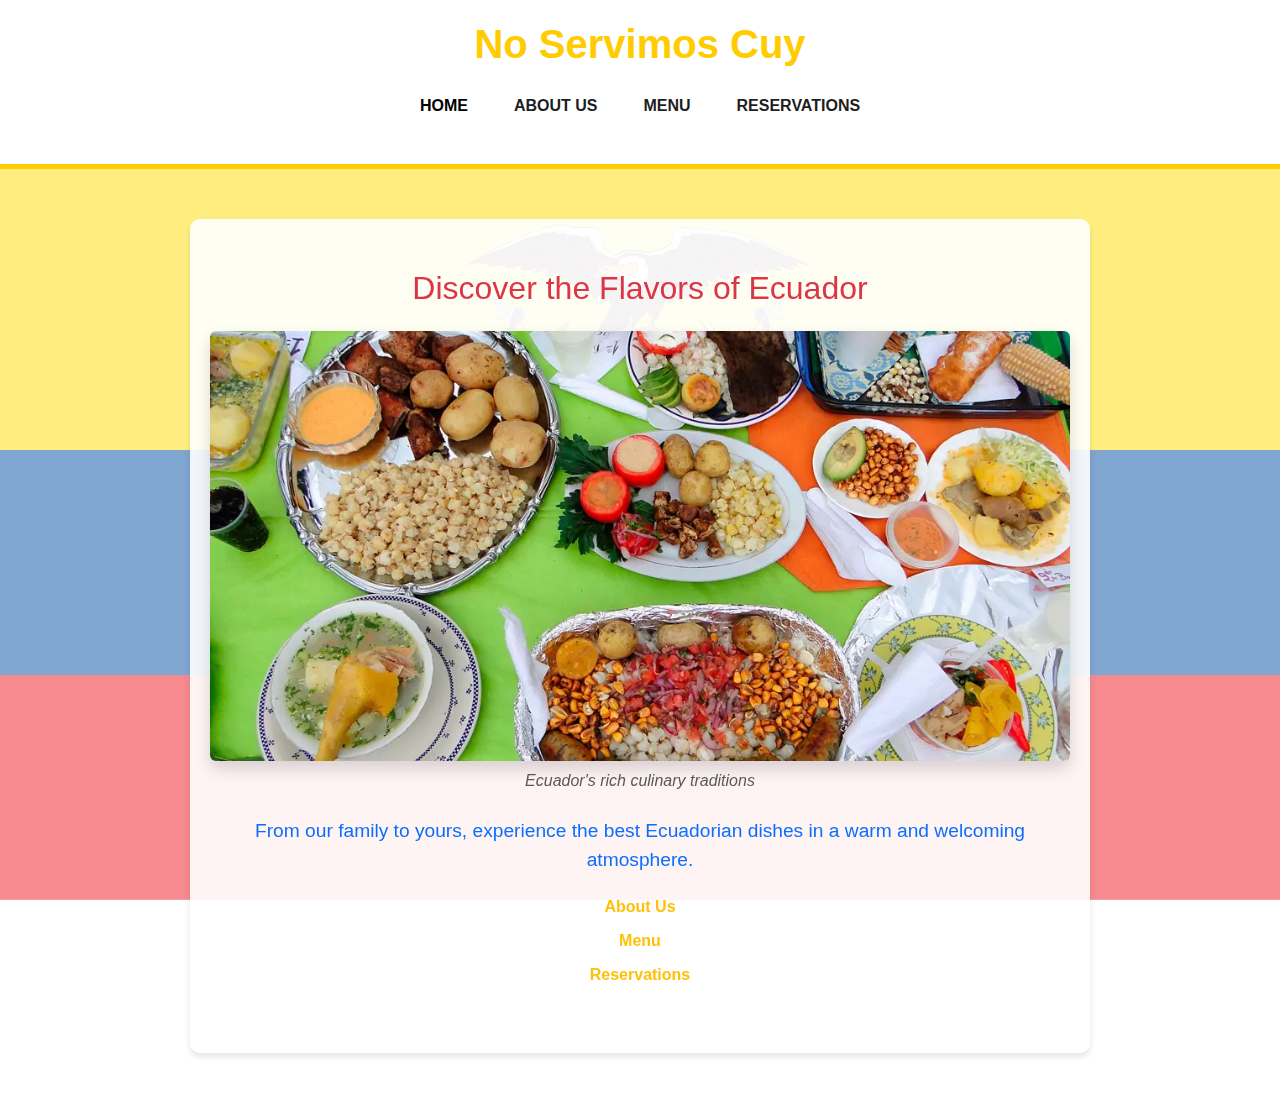
<file: index.html>
<!DOCTYPE html>
<html lang="en">
<head>
    <meta charset="UTF-8">
    <meta name="viewport" content="width=device-width, initial-scale=1.0">
    <meta name="description" content="No Servimos Cuy">
    <title>No Servimos Cuy</title>
    <link href="https://cdn.jsdelivr.net/npm/bootstrap@5.3.2/dist/css/bootstrap.min.css" rel="stylesheet">
    <link href="styles.css" rel="stylesheet">
</head>
<body>
    <header class="custom-header">
        <h1 class="site-title">No Servimos Cuy</h1>
        <nav class="navbar navbar-expand-lg navbar-light">
            <div class="container">
                <button class="navbar-toggler" type="button" data-bs-toggle="collapse" data-bs-target="#navbarNav" aria-controls="navbarNav" aria-expanded="false" aria-label="Toggle navigation">
                    <span class="navbar-toggler-icon"></span>
                </button>
                <div class="collapse navbar-collapse justify-content-center" id="navbarNav">
                    <ul class="navbar-nav">
                        <li class="nav-item">
                            <a class="nav-link active" href="index.html">Home</a>
                        </li>
                        <li class="nav-item">
                            <a class="nav-link" href="about.html">About Us</a>
                        </li>
                        <li class="nav-item">
                            <a class="nav-link" href="menu.html">Menu</a>
                        </li>
                        <li class="nav-item">
                            <a class="nav-link" href="reservations.html">Reservations</a>
                        </li>
                    </ul>
                </div>
            </div>
        </nav>
    </header>

    <section class="main-content">
        <h2 class="text-danger">Discover the Flavors of Ecuador</h2>
        <figure class="text-center mt-4">
            <img src="ecuadorian-food.jpg.webp" class="img-fluid rounded shadow" alt="Delicious Ecuadorian Food">
            <figcaption class="text-muted mt-2">Ecuador's rich culinary traditions</figcaption>
        </figure>
        <p class="text-center text-primary mt-4">
            From our family to yours, experience the best Ecuadorian dishes in a warm and welcoming atmosphere.
        </p>
        <ul class="list-unstyled text-center mt-3">
            <li><a href="about.html" class="text-decoration-none text-warning fw-bold">About Us</a></li>
            <li><a href="menu.html" class="text-decoration-none text-warning fw-bold">Menu</a></li>
            <li><a href="reservations.html" class="text-decoration-none text-warning fw-bold">Reservations</a></li>
        </ul>
    </section>

    <script src="https://cdn.jsdelivr.net/npm/bootstrap@5.3.2/dist/js/bootstrap.bundle.min.js"></script>
</body>
</html>
</file>
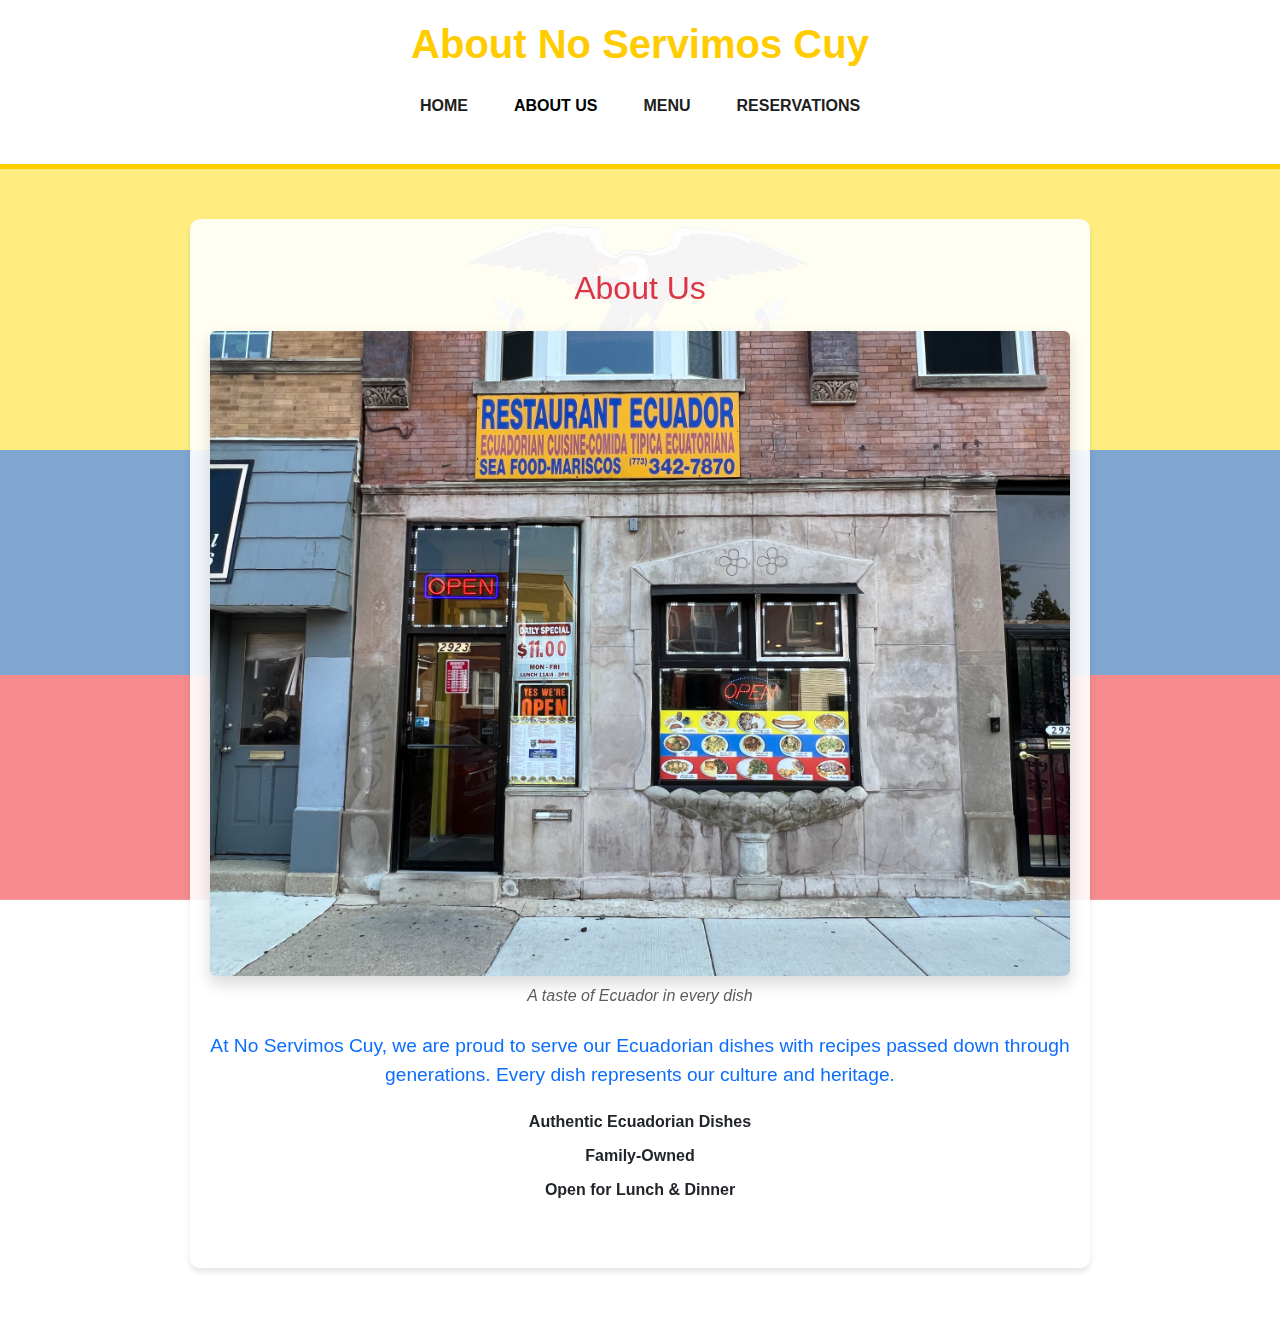
<file: about.html>
<!DOCTYPE html>
<html lang="en">
<head>
    <meta charset="UTF-8">
    <meta name="viewport" content="width=device-width, initial-scale=1.0">
    <meta name="description" content="About No Servimos Cuy">
    <title>About No Servimos Cuy</title>
    <link href="https://cdn.jsdelivr.net/npm/bootstrap@5.3.2/dist/css/bootstrap.min.css" rel="stylesheet">
    <link href="styles.css" rel="stylesheet">
</head>
<body>
    <header class="custom-header">
        <h1 class="site-title"> About No Servimos Cuy</h1>
        <nav class="navbar navbar-expand-lg navbar-light">
            <div class="container">
                <button class="navbar-toggler" type="button" data-bs-toggle="collapse" data-bs-target="#navbarNav" aria-controls="navbarNav" aria-expanded="false" aria-label="Toggle navigation">
                    <span class="navbar-toggler-icon"></span>
                </button>
                <div class="collapse navbar-collapse justify-content-center" id="navbarNav">
                    <ul class="navbar-nav">
                        <li class="nav-item">
                            <a class="nav-link" href="index.html">Home</a>
                        </li>
                        <li class="nav-item">
                            <a class="nav-link active" href="about.html">About Us</a>
                        </li>
                        <li class="nav-item">
                            <a class="nav-link" href="menu.html">Menu</a>
                        </li>
                        <li class="nav-item">
                            <a class="nav-link" href="reservations.html">Reservations</a>
                        </li>
                    </ul>
                </div>
            </div>
        </nav>
    </header>

    <section class="main-content">
        <h2 class="text-danger">About Us</h2>
        <figure class="text-center mt-4">
            <img src="NSC.jpg" class="img-fluid rounded shadow" alt="Our Restaurant">
            <figcaption class="text-muted mt-2">A taste of Ecuador in every dish</figcaption>
        </figure>
        <p class="text-center text-primary mt-4">
            At No Servimos Cuy, we are proud to serve our Ecuadorian dishes with recipes passed down through generations. Every dish represents our culture and heritage.
        </p>
        <ul class="list-unstyled text-center mt-3">
            <li class="text-dark fw-bold">Authentic Ecuadorian Dishes</li>
            <li class="text-dark fw-bold">Family-Owned</li>
            <li class="text-dark fw-bold">Open for Lunch & Dinner</li>
        </ul>
    </section>

    <script src="https://cdn.jsdelivr.net/npm/bootstrap@5.3.2/dist/js/bootstrap.bundle.min.js"></script>
</body>
</html>
</file>
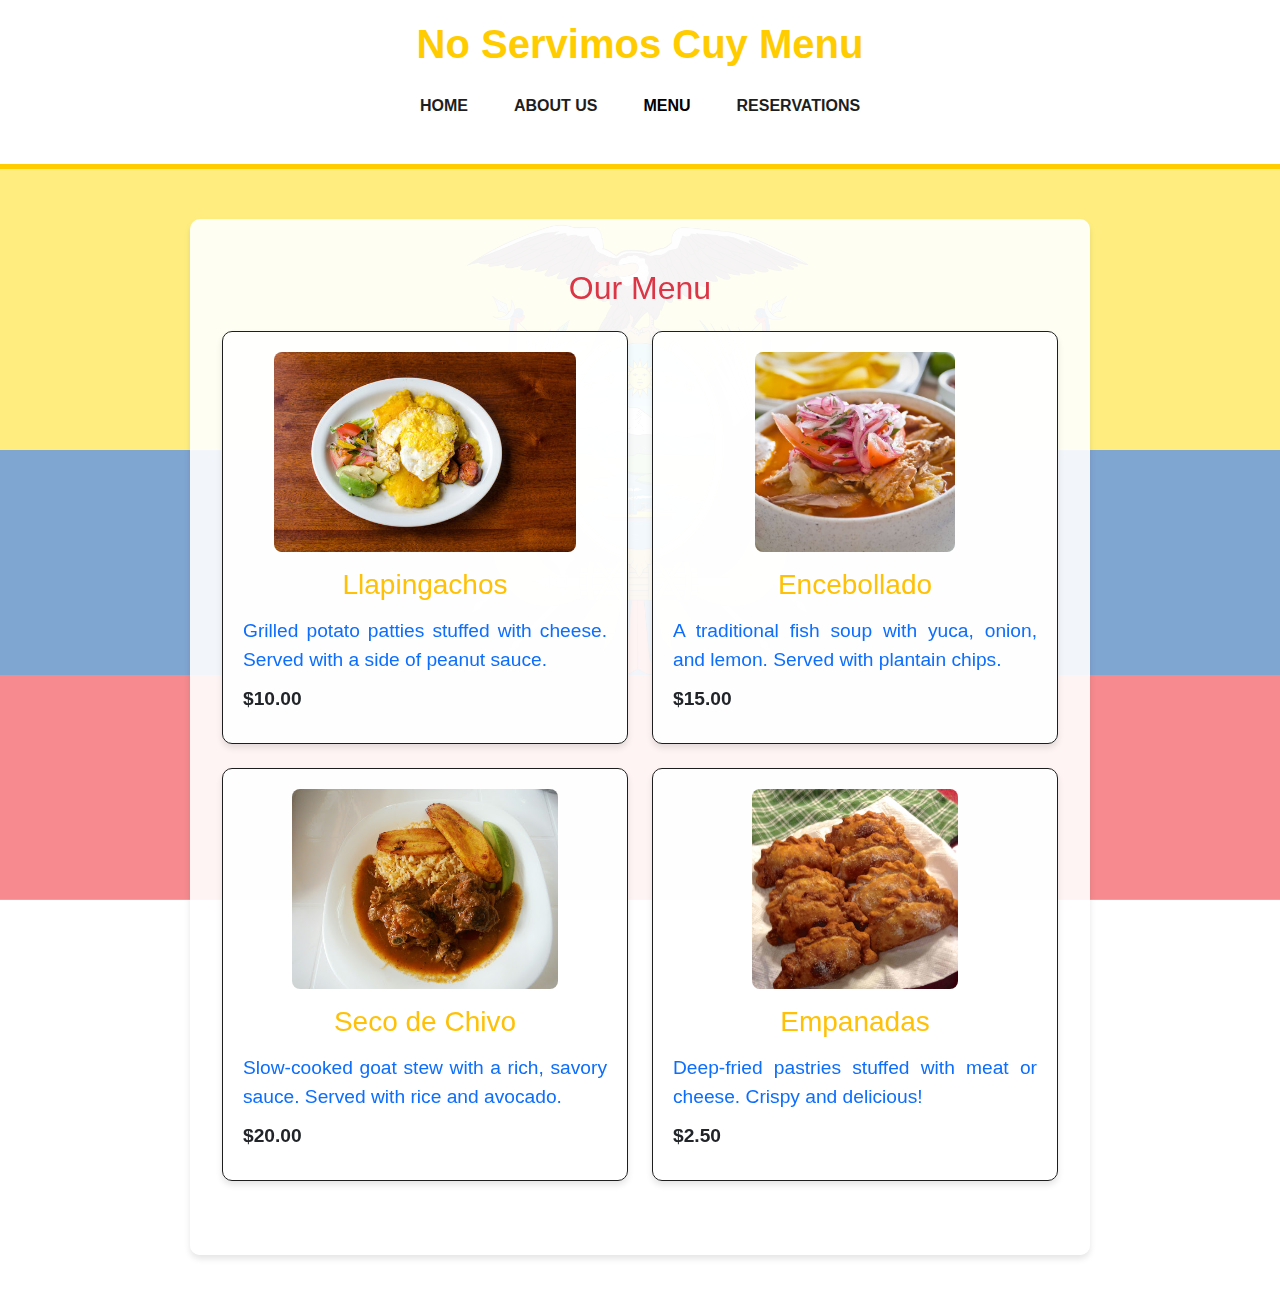
<file: menu.html>
<!DOCTYPE html>
<html lang="en">
<head>
    <meta charset="UTF-8">
    <meta name="viewport" content="width=device-width, initial-scale=1.0">
    <meta name="description" content="No Servimos Cuy Menu">
    <title>No Servimos Cuy Menu</title>
    <link href="https://cdn.jsdelivr.net/npm/bootstrap@5.3.2/dist/css/bootstrap.min.css" rel="stylesheet">
    <link href="styles.css" rel="stylesheet">
</head>
<body>
    <header class="custom-header">
        <h1 class="site-title">No Servimos Cuy Menu</h1>
        <nav class="navbar navbar-expand-lg navbar-light">
            <div class="container">
                <button class="navbar-toggler" type="button" data-bs-toggle="collapse" data-bs-target="#navbarNav" aria-controls="navbarNav" aria-expanded="false" aria-label="Toggle navigation">
                    <span class="navbar-toggler-icon"></span>
                </button>
                <div class="collapse navbar-collapse justify-content-center" id="navbarNav">
                    <ul class="navbar-nav">
                        <li class="nav-item">
                            <a class="nav-link" href="index.html">Home</a>
                        </li>
                        <li class="nav-item">
                            <a class="nav-link" href="about.html">About Us</a>
                        </li>
                        <li class="nav-item">
                            <a class="nav-link active" href="menu.html">Menu</a>
                        </li>
                        <li class="nav-item">
                            <a class="nav-link" href="reservations.html">Reservations</a>
                        </li>
                    </ul>
                </div>
            </div>
        </nav>
    </header>

    <section class="main-content">
        <h2 class="text-danger">Our Menu</h2>
        <div class="container mt-4">
            <div class="row">
                <div class="col-md-6 mb-4">
                    <div class="menu-item text-center">
                        <img src="ll.jpg" class="img-fluid menu-image" alt="Llapingachos">
                        <h3 class="text-warning mt-3">Llapingachos</h3>
                        <p class="text-primary">Grilled potato patties stuffed with cheese. Served with a side of peanut sauce.</p>
                        <p class="price text-dark fw-bold">$10.00</p>
                    </div>
                </div>
                <div class="col-md-6 mb-4">
                    <div class="menu-item text-center">
                        <img src="Encebollado.jpg" class="img-fluid menu-image" alt="Encebollado">
                        <h3 class="text-warning mt-3">Encebollado</h3>
                        <p class="text-primary">A traditional fish soup with yuca, onion, and lemon. Served with plantain chips.</p>
                        <p class="price text-dark fw-bold">$15.00</p>
                    </div>
                </div>
                <div class="col-md-6 mb-4">
                    <div class="menu-item text-center">
                        <img src="sdc.jpg" class="img-fluid menu-image" alt="Seco de Chivo">
                        <h3 class="text-warning mt-3">Seco de Chivo</h3>
                        <p class="text-primary">Slow-cooked goat stew with a rich, savory sauce. Served with rice and avocado.</p>
                        <p class="price text-dark fw-bold">$20.00</p>
                    </div>
                </div>
                <div class="col-md-6 mb-4">
                    <div class="menu-item text-center">
                        <img src="ee.jpg" class="img-fluid menu-image" alt="Empanadas">
                        <h3 class="text-warning mt-3">Empanadas</h3>
                        <p class="text-primary">Deep-fried pastries stuffed with meat or cheese. Crispy and delicious!</p>
                        <p class="price text-dark fw-bold">$2.50</p>
                    </div>
                </div>
    </section>

    <script src="https://cdn.jsdelivr.net/npm/bootstrap@5.3.2/dist/js/bootstrap.bundle.min.js"></script>
</body>
</html>
</file>
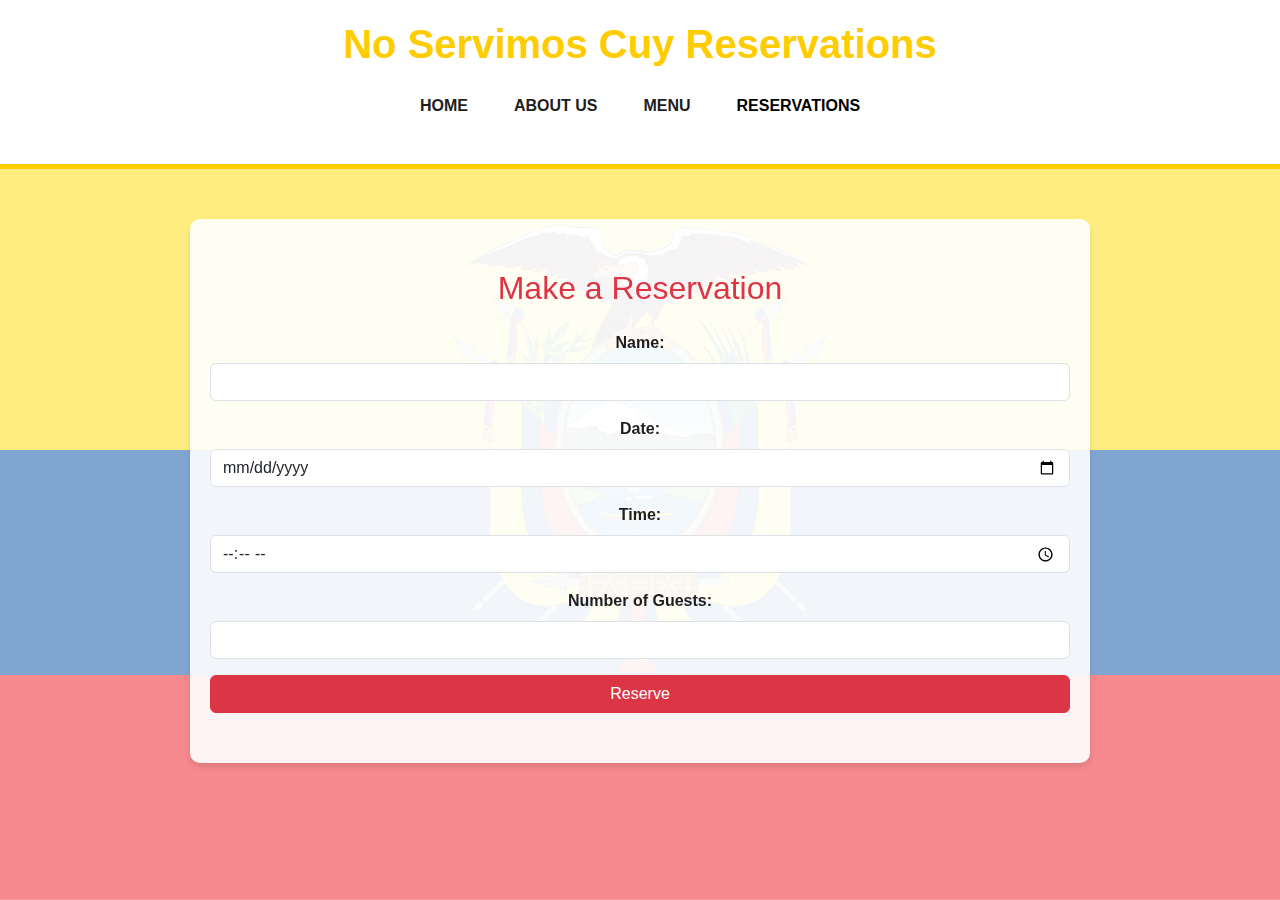
<file: reservations.html>
<!DOCTYPE html>
<html lang="en">
<head>
    <meta charset="UTF-8">
    <meta name="viewport" content="width=device-width, initial-scale=1.0">
    <meta name="description" content="No Servimos Cuy Reservations">
    <title>No Servimos Cuy Reservations</title>
    <link href="https://cdn.jsdelivr.net/npm/bootstrap@5.3.2/dist/css/bootstrap.min.css" rel="stylesheet">
    <link href="styles.css" rel="stylesheet">
</head>
<body>
    <header class="custom-header">
        <h1 class="site-title">No Servimos Cuy Reservations</h1>
        <nav class="navbar navbar-expand-lg navbar-light">
            <div class="container">
                <button class="navbar-toggler" type="button" data-bs-toggle="collapse" data-bs-target="#navbarNav" aria-controls="navbarNav" aria-expanded="false" aria-label="Toggle navigation">
                    <span class="navbar-toggler-icon"></span>
                </button>
                <div class="collapse navbar-collapse justify-content-center" id="navbarNav">
                    <ul class="navbar-nav">
                        <li class="nav-item">
                            <a class="nav-link" href="index.html">Home</a>
                        </li>
                        <li class="nav-item">
                            <a class="nav-link" href="about.html">About Us</a>
                        </li>
                        <li class="nav-item">
                            <a class="nav-link" href="menu.html">Menu</a>
                        </li>
                        <li class="nav-item">
                            <a class="nav-link active" href="reservations.html">Reservations</a>
                        </li>
                    </ul>
                </div>
            </div>
        </nav>
    </header>

    <section class="main-content">
        <h2 class="text-danger">Make a Reservation</h2>
        <form action="submit_reservation.php" method="post" class="mt-4">
            <div class="mb-3">
                <label for="name" class="form-label fw-bold">Name:</label>
                <input type="text" id="name" name="name" class="form-control" required>
            </div>
            <div class="mb-3">
                <label for="date" class="form-label fw-bold">Date:</label>
                <input type="date" id="date" name="date" class="form-control" required>
            </div>
            <div class="mb-3">
                <label for="time" class="form-label fw-bold">Time:</label>
                <input type="time" id="time" name="time" class="form-control" required>
            </div>
            <div class="mb-3">
                <label for="guests" class="form-label fw-bold">Number of Guests:</label>
                <input type="number" id="guests" name="guests" class="form-control" required min="1">
            </div>
            <button type="submit" class="btn btn-danger w-100">Reserve</button>
        </form>
    </section>

    <script src="https://cdn.jsdelivr.net/npm/bootstrap@5.3.2/dist/js/bootstrap.bundle.min.js"></script>
</body>
</html>
</file>
<file: styles.css>
/* General Styles for All Pages */
body {
    font-family: 'Arial', sans-serif;
    margin: 0;
    padding: 0;
    color: #1E1E1E;
    position: relative;
}

/* Background Styling */
body::before {
    content: '';
    position: fixed;
    top: 0;
    left: 0;
    width: 100%;
    height: 100%;
    background: url('Flag_of_Ecuador.png') no-repeat center center fixed;
    background-size: cover;
    opacity: 0.5;
    z-index: -1;
}

/* Header Styling */
header {
    background-color: white;
    text-align: center;
    padding: 20px;
    border-bottom: 5px solid #FFCC00; /* Yellow border for consistency */
}

header h1 {
    font-size: 2.5rem;
    color: #FFCC00; /* Bright yellow for emphasis */
    margin: 0;
    font-weight: bold;
}

/* Navbar Styling */
.navbar {
    background-color: rgba(255, 255, 255, 0.9); /* Semi-transparent white background */
    border-radius: 8px;
}

.navbar-toggler {
    border: none;
}

.navbar-toggler-icon {
    background-color: #1E1E1E; /* Black toggle icon for better visibility */
}

.nav-link {
    font-weight: bold;
    color: #1E1E1E; /* Dark gray text */
    text-transform: uppercase; /* Modern look */
    margin: 0 15px;
}

.nav-link:hover {
    color: #FFCC00; /* Yellow hover effect */
    text-decoration: underline;
}

/* Section Styling */
section {
    text-align: center;
    padding: 50px 20px;
    background-color: rgba(255, 255, 255, 0.9); /* Semi-transparent white background */
    max-width: 900px;
    margin: 50px auto;
    border-radius: 10px;
    position: relative;
    box-shadow: 0 4px 6px rgba(0, 0, 0, 0.1); /* Subtle shadow for depth */
}

/* Figure Styling */
figure img {
    width: 100%;
    max-width: 600px;
    border-radius: 10px;
    box-shadow: 0 4px 6px rgba(0, 0, 0, 0.1); /* Subtle shadow for images */
}

figure figcaption {
    color: red;
    font-style: italic;
    margin-top: 10px;
}

/* Paragraph and List Styling */
p {
    color: blue;
    text-align: center;
    margin-bottom: 20px;
    font-size: 1.2rem; /* Slightly larger font for readability */
}

ul {
    list-style: none; /* Remove bullet points */
    padding: 0;
}

ul li {
    margin: 10px 0; /* Add spacing between items */
    font-weight: bold;
}

ul li a {
    text-decoration: none;
    color: #FFCC00; /* Yellow for consistency */
}

ul li a:hover {
    color: red; /* Red hover effect for contrast */
}

/* Menu Section */
.menu-item {
    background-color: rgba(255, 255, 255, 0.9); /* Consistent background */
    border: 1px solid #1E1E1E; /* Subtle border */
    border-radius: 10px; /* Rounded corners */
    padding: 20px;
    height: 100%; /* Ensure consistent height */
    box-shadow: 0 4px 6px rgba(0, 0, 0, 0.1); /* Soft shadow for depth */
}

/* Menu Image Styling */
.menu-image {
    max-width: 100%;
    height: 200px; /* Fixed height for uniformity */
    object-fit: cover; /* Crop excess image if needed */
    border-radius: 8px;
}

/* Menu Headings */
.menu-item h3 {
    color: #FFCC00;
    margin: 15px 0;
}

/* Menu Description */
.menu-item p {
    text-align: justify; /* Align text neatly */
    margin: 10px 0;
}

/* Footer Styling */
footer {
    background-color: rgba(190, 190, 185, 0.9); /* Light gray footer */
    text-align: center;
    padding: 10px;
    font-size: 1rem;
    position: relative;
    margin-top: 50px;
}

footer a {
    color: #1E1E1E; /* Dark gray */
    text-decoration: none;
}

footer a:hover {
    color: #FFCC00; /* Yellow hover effect */
}

/* Responsive Grid */
@media (max-width: 768px) {
    .menu-item {
        margin-bottom: 20px;
    }

    .nav-link {
        margin: 5px 0;
        text-align: center;
    }

    header h1 {
        font-size: 2rem; /* Adjust for smaller screens */
    }
}

/* Navbar Styling */
.navbar {
    background-color: rgba(255, 255, 255, 0.9); /* Semi-transparent white background */
    border-radius: 8px;
}
</file>
